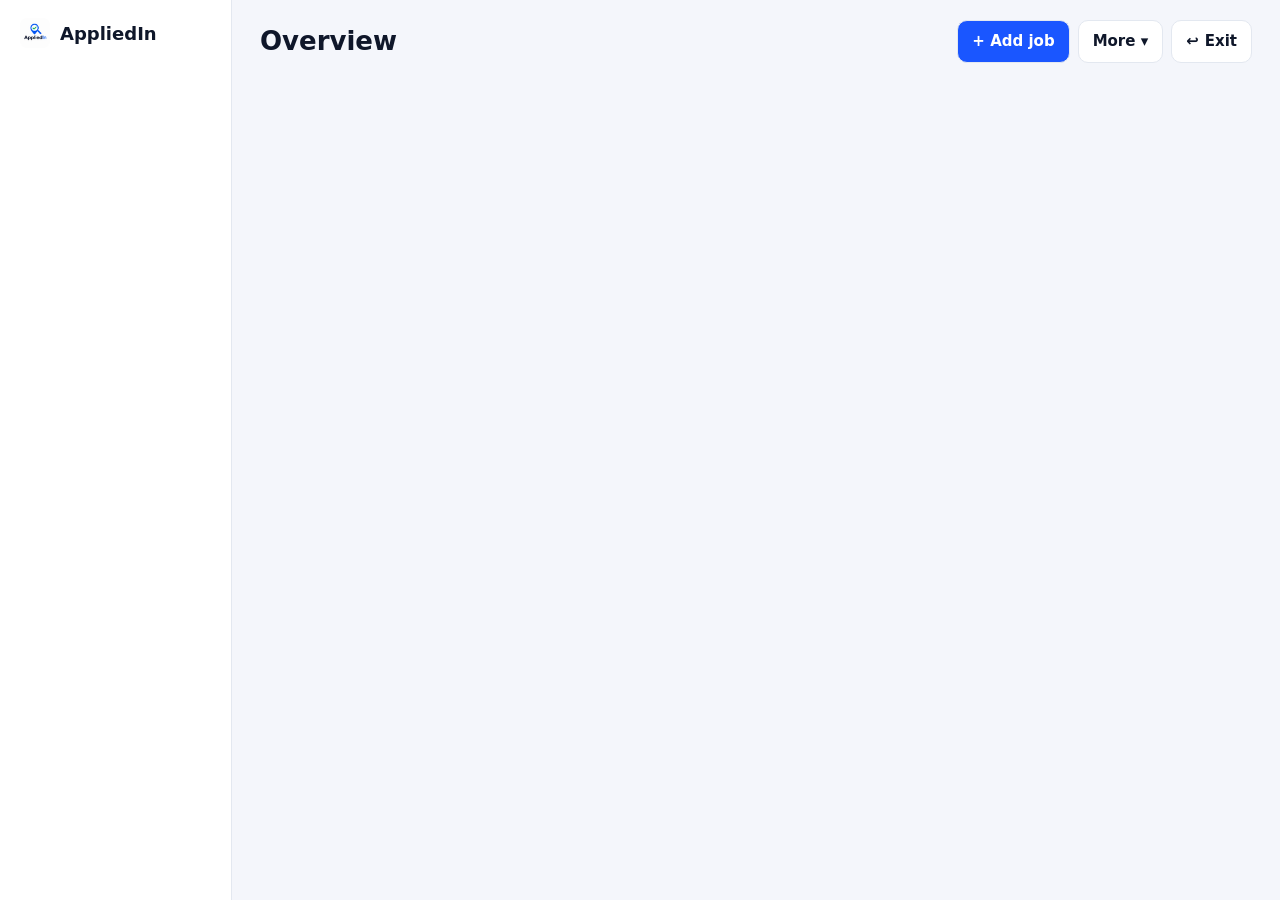
<file: extension/dashboard/dashboard.html>
<!DOCTYPE html>
<html lang="en">
<head>
  <meta charset="UTF-8" />
  <meta name="viewport" content="width=device-width, initial-scale=1.0" />
  <title>AppliedIn — Dashboard</title>
  <link rel="stylesheet" href="dashboard.css" />
</head>
<body>
  <a class="skip" href="#main">Skip to content</a>
  <div class="shell">
    <aside class="side">
      <div class="brand"><img src="../icons/icon48.png" alt="" width="30" height="30" /><span>AppliedIn</span></div>
      <nav id="nav" aria-label="Main"></nav>
    </aside>
    <div class="content">
      <header class="top">
        <h1 id="viewTitle">Overview</h1>
        <div class="top-actions">
          <button id="btnAdd" class="primary" type="button">+ Add job</button>
          <div class="menu-wrap">
            <button id="btnMore" type="button" aria-haspopup="menu" aria-expanded="false">More ▾</button>
            <div id="moreMenu" class="menu" role="menu" hidden>
              <button role="menuitem" data-act="export" type="button">Export to CSV / Excel…</button>
              <button role="menuitem" data-act="backup" type="button">Back up all data (JSON)</button>
              <button role="menuitem" data-act="restore" type="button">Restore from backup…</button>
              <button role="menuitem" data-act="cleanup" type="button">Clean up duplicates &amp; titles…</button>
            </div>
          </div>
          <button id="btnExit" class="exit" type="button" title="Close the dashboard and go back to the AppliedIn popup"><span aria-hidden="true">↩</span> Exit</button>
        </div>
      </header>
      <div id="banners"></div>
      <main id="main" tabindex="-1"></main>
    </div>
  </div>
  <div id="scrim" class="scrim" hidden></div>
  <aside id="drawer" class="drawer" hidden aria-label="Application details"></aside>
  <div id="snack" class="snack" role="status" aria-live="polite" hidden></div>
  <input type="file" id="file" accept="application/json,.json" hidden />
  <script src="../lib/shared.js"></script>
  <script src="../lib/store.js"></script>
  <script src="../lib/ui.js"></script>
  <script src="../lib/settingsui.js"></script>
  <script src="dashboard.js"></script>
</body>
</html>
</file>
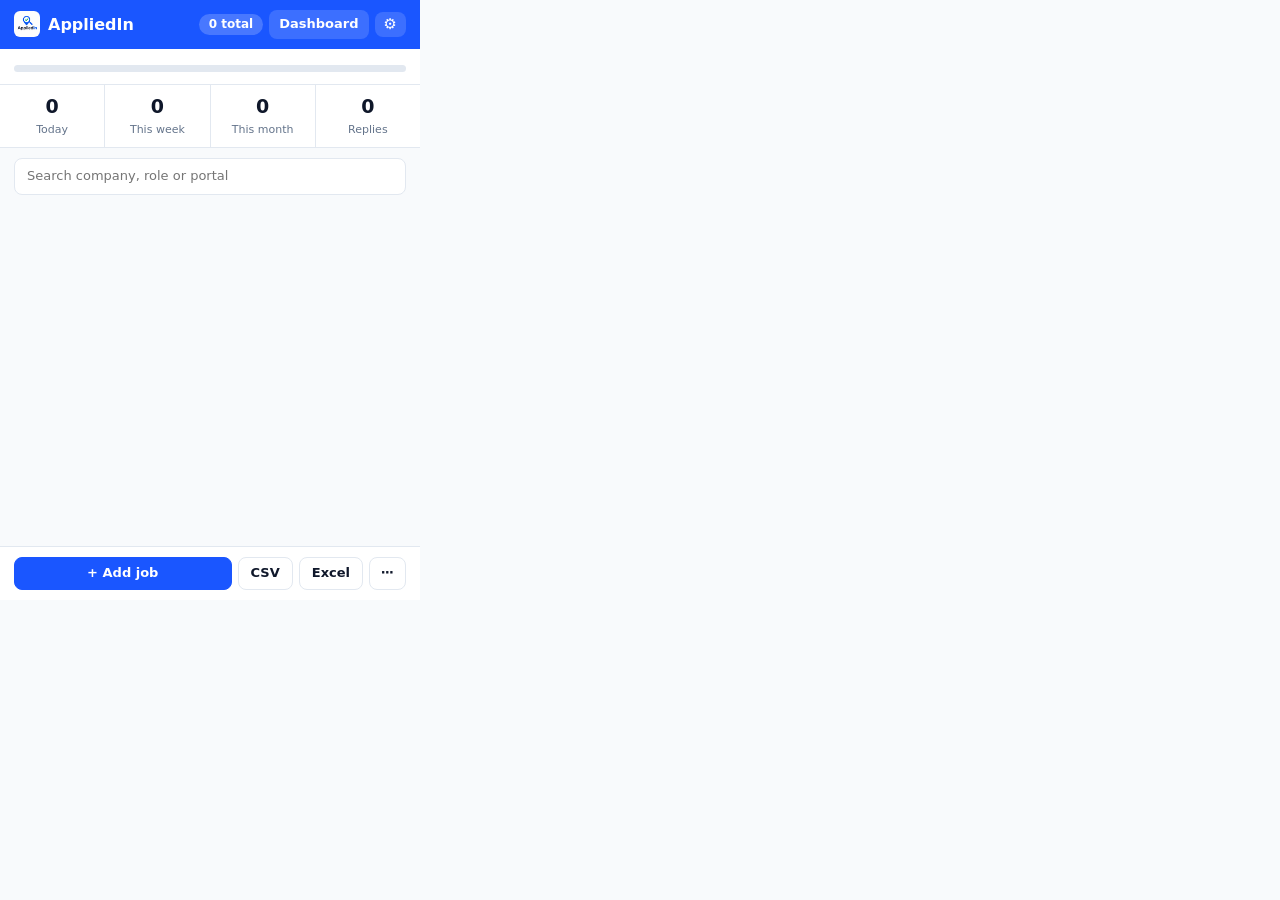
<file: extension/popup/popup.html>
<!DOCTYPE html>
<html lang="en">
<head>
  <meta charset="UTF-8" />
  <meta name="viewport" content="width=device-width, initial-scale=1.0" />
  <title>AppliedIn</title>
  <link rel="stylesheet" href="popup.css" />
</head>
<body>
  <header class="top">
    <div class="brand"><img src="../icons/icon48.png" alt="" width="26" height="26" /><span>AppliedIn</span></div>
    <div class="top-r">
      <span id="totalCount" class="pill">0 total</span>
      <button id="btnBoard" class="ghost" type="button" title="Open full dashboard with board and insights">Dashboard</button>
      <button id="btnSettings" class="icon" type="button" aria-label="Settings" title="Settings">⚙</button>
    </div>
  </header>

  <section class="goal" aria-label="Daily goal">
    <div class="goal-t"><span id="goalText"></span><span id="streakText"></span></div>
    <div class="meter"><i id="goalFill"></i></div>
  </section>

  <button id="attention" class="strip warn" type="button" hidden></button>
  <button id="pendingStrip" class="strip warn" type="button" hidden></button>
  <button id="backupWarn" class="strip" type="button" hidden></button>

  <section class="stats">
    <div class="stat"><b id="statToday">0</b><span>Today</span></div>
    <div class="stat"><b id="statWeek">0</b><span>This week</span></div>
    <div class="stat"><b id="statMonth">0</b><span>This month</span></div>
    <div class="stat" id="statReplyBox" title="Companies that replied (shortlisted, interview, offer, rejected). Updated by you, by portal pages, or by Gmail detection."><b id="statResp">0</b><span id="statRespLbl">Replies</span></div>
  </section>

  <div class="search"><input id="searchInput" type="search" placeholder="Search company, role or portal" autocomplete="off" /></div>
  <nav class="chips" id="chips" aria-label="Filter by status"></nav>

  <main id="list" class="list"></main>
  <div id="empty" class="empty" hidden>
    <div class="empty-t">Nothing here yet</div>
    <p id="emptyMsg">Apply on LinkedIn, Naukri or Internshala and your applications appear here automatically. You can also add one by hand.</p>
  </div>

  <footer class="bottom">
    <button id="btnAdd" class="primary" type="button">+ Add job</button>
    <button id="btnCsv" type="button">CSV</button>
    <button id="btnExcel" type="button">Excel</button>
    <button id="btnMore" class="icon" type="button" aria-haspopup="menu" aria-label="More options">⋯</button>
  </footer>

  <div id="menu" class="menu" role="menu" hidden>
    <button id="mBackup" role="menuitem" type="button">Back up all data (JSON)</button>
    <button id="mRestore" role="menuitem" type="button">Restore from backup</button>
    <button id="mBoard" role="menuitem" type="button">Open dashboard</button>
  </div>
  <input type="file" id="fileRestore" accept="application/json,.json" hidden />

  <!-- Add job -->
  <div class="overlay" id="addModal" hidden>
    <div class="modal" role="dialog" aria-modal="true" aria-labelledby="addTitle">
      <div class="modal-h"><h2 id="addTitle">Add a job</h2><button class="icon" id="addClose" type="button" aria-label="Close">✕</button></div>
      <div class="modal-b">
        <label for="addCompany">Company</label><input id="addCompany" maxlength="100" />
        <label for="addRole">Job role</label><input id="addRole" maxlength="140" />
        <div class="two">
          <div><label for="addLocation">Location</label><input id="addLocation" maxlength="100" /></div>
          <div><label for="addSalary">Salary or stipend</label><input id="addSalary" maxlength="80" /></div>
        </div>
        <label for="addResume">Resume used</label><input id="addResume" list="resumeList" maxlength="80" placeholder="e.g. Resume v2 – Data Analyst" />
        <datalist id="resumeList"></datalist>
        <label for="addUrl">Job link</label>
        <div class="inline"><input id="addUrl" type="url" maxlength="500" /><button id="useTab" type="button" class="small">Use this tab</button></div>
        <div class="two">
          <div><label for="addPlatform">Portal</label>
            <select id="addPlatform"><option>LinkedIn</option><option>Naukri</option><option>Internshala</option><option>Indeed</option><option>Glassdoor</option><option>Unstop</option><option>Company Website</option><option selected>Other</option></select></div>
          <div><label for="addStatus">Status</label>
            <select id="addStatus"><option>Applied</option><option>Saved</option><option>In Review</option><option>Shortlisted</option><option>Interview</option><option>Offer</option><option>Rejected</option></select></div>
        </div>
        <p id="addErr" class="err" hidden></p>
      </div>
      <div class="modal-f"><button id="addCancel" type="button">Cancel</button><button id="addForce" type="button" hidden>Add anyway</button><button id="addSave" class="primary" type="button">Save job</button></div>
    </div>
  </div>

  <!-- Export -->
  <div class="overlay" id="exportModal" hidden>
    <div class="modal" role="dialog" aria-modal="true" aria-labelledby="exportTitle">
      <div class="modal-h"><h2 id="exportTitle">Export</h2><button class="icon" id="exportClose" type="button" aria-label="Close">✕</button></div>
      <div class="modal-b">
        <div class="periods" id="periods"></div>
        <p class="muted" id="periodCount"></p>
      </div>
      <div class="modal-f"><button id="exportCancel" type="button">Cancel</button><button id="exportGo" class="primary" type="button">Download</button></div>
    </div>
  </div>

  <!-- Settings -->
  <div class="overlay" id="setModal" hidden>
    <div class="modal" role="dialog" aria-modal="true" aria-labelledby="setTitle">
      <div class="modal-h"><h2 id="setTitle">Settings</h2><button class="icon" id="setClose" type="button" aria-label="Close">✕</button></div>
      <div class="modal-b settings" id="settingsBox"></div>
      <div class="modal-f"><button id="setDone" class="primary" type="button">Done</button></div>
    </div>
  </div>

  <div id="snack" class="snack" role="status" hidden></div>

  <script src="../lib/shared.js"></script>
  <script src="../lib/store.js"></script>
  <script src="../lib/ui.js"></script>
  <script src="../lib/settingsui.js"></script>
  <script src="popup.js"></script>
</body>
</html>
</file>
<file: extension/dashboard/dashboard.css>
:root{--brand:#1a56ff;--brand-d:#1445d6;--bg:#f4f6fb;--panel:#fff;--ink:#0f172a;--muted:#5b6678;--line:#e3e8f0;--soft:#eef3ff;--ok:#15803d;--warn:#b45309;--bad:#b91c1c;--r:14px;--sh:0 1px 3px rgba(15,23,42,.08)}
@media (prefers-color-scheme:dark){:root{--bg:#0b1220;--panel:#111a2e;--ink:#e6ebf5;--muted:#9aa7bd;--line:#223049;--soft:#15213d;--sh:none;--brand:#5b8aff;--brand-d:#7aa0ff}}
*{box-sizing:border-box}html{-webkit-text-size-adjust:100%}
body{margin:0;background:var(--bg);color:var(--ink);font:15px/1.5 system-ui,-apple-system,"Segoe UI",Roboto,sans-serif}
button,input,select,textarea{font:inherit;color:inherit}button{cursor:pointer}
:focus-visible{outline:3px solid color-mix(in srgb,var(--brand) 55%,transparent);outline-offset:2px}
.skip{position:absolute;left:-999px;top:8px;background:var(--brand);color:#fff;padding:8px 14px;border-radius:8px;z-index:100}.skip:focus{left:8px}
[hidden]{display:none!important}
/* layout */
.shell{display:grid;grid-template-columns:232px minmax(0,1fr);min-height:100vh}
.side{position:sticky;top:0;height:100vh;display:flex;flex-direction:column;gap:6px;padding:18px 12px;background:var(--panel);border-right:1px solid var(--line)}
.brand{display:flex;align-items:center;gap:10px;font-weight:800;font-size:18px;padding:0 8px 14px}.brand img{border-radius:8px}
#nav{display:flex;flex-direction:column;gap:2px}
#nav a{display:flex;align-items:center;gap:12px;padding:10px 12px;border-radius:10px;color:var(--muted);text-decoration:none;font-weight:600;min-height:42px}
#nav a:hover{background:var(--soft);color:var(--ink)}#nav a[aria-current="page"]{background:var(--soft);color:var(--brand)}
#nav .ic{width:20px;text-align:center;font-size:17px}#nav .badge{margin-left:auto;width:9px;height:9px;background:#d97706;border-radius:50%}
.side-foot{margin-top:auto;display:grid;gap:6px}
.ghost{background:none;border:1px solid var(--line);border-radius:10px;padding:9px 12px;font-weight:600;color:var(--muted)}.ghost:hover{background:var(--soft);color:var(--ink)}
.content{min-width:0;padding:0 28px 60px}
.top{display:flex;align-items:center;justify-content:space-between;gap:12px;padding:20px 0 14px;flex-wrap:wrap}
.top h1{margin:0;font-size:26px;line-height:1.2}.top-actions{display:flex;gap:8px;align-items:center}
button.primary,.primary{background:var(--brand);color:#fff;border:1px solid var(--brand);border-radius:10px;padding:9px 16px;font-weight:700}.primary:hover{background:var(--brand-d)}
.top-actions>button,.menu-wrap>button,.btn{background:var(--panel);border:1px solid var(--line);border-radius:10px;padding:9px 14px;font-weight:600}
.top-actions>button.primary{background:var(--brand)}
.menu-wrap{position:relative}.menu{position:absolute;right:0;top:calc(100% + 6px);min-width:250px;background:var(--panel);border:1px solid var(--line);border-radius:12px;box-shadow:0 14px 40px rgba(15,23,42,.2);padding:6px;z-index:30}
.menu button{display:block;width:100%;text-align:left;background:none;border:0;border-radius:8px;padding:10px 12px;min-height:40px}.menu button:hover{background:var(--soft)}.menu hr{border:0;border-top:1px solid var(--line);margin:6px 0}
#main{outline:none}
.banner{display:flex;gap:12px;align-items:center;justify-content:space-between;flex-wrap:wrap;background:#fef3c7;color:#78350f;border-radius:12px;padding:10px 14px;margin-bottom:14px;font-weight:600}
.banner button{background:#78350f;color:#fff;border:0;border-radius:8px;padding:6px 12px;font-weight:700}
/* cards & grids */
.panel{background:var(--panel);border:1px solid var(--line);border-radius:var(--r);padding:18px 20px;box-shadow:var(--sh);min-width:0}
.panel h2{margin:0 0 4px;font-size:16px}.panel .sub{margin:0 0 12px;color:var(--muted);font-size:13px}
.kpis{display:grid;grid-template-columns:repeat(auto-fit,minmax(190px,1fr));gap:14px;margin-bottom:16px}
.kpi{display:block;text-align:left;background:var(--panel);border:1px solid var(--line);border-radius:var(--r);padding:16px 18px;box-shadow:var(--sh);text-decoration:none;color:inherit}
a.kpi:hover,button.kpi:hover{border-color:var(--brand)}.kpi b{display:block;font-size:30px;line-height:1.15;font-variant-numeric:tabular-nums}.kpi span{color:var(--muted);font-size:13px}
.kpi.warn b{color:var(--warn)}.kpi small{display:block;color:var(--muted);font-size:12px;margin-top:2px}
.meter{height:8px;background:var(--line);border-radius:99px;overflow:hidden;margin-top:8px}.meter i{display:block;height:100%;background:var(--brand);border-radius:99px}.meter.done i{background:var(--ok)}
.grid2{display:grid;grid-template-columns:repeat(2,minmax(0,1fr));gap:16px;margin-bottom:16px}
.stack{display:grid;gap:16px}
.muted{color:var(--muted)}.empty{padding:26px 10px;text-align:center;color:var(--muted)}.empty b{display:block;color:var(--ink);margin-bottom:4px}
.link{background:none;border:0;color:var(--brand);font-weight:700;padding:0;text-decoration:underline}
/* charts */
.bars{display:flex;align-items:flex-end;gap:3px;height:150px;padding-top:18px}
.bar{flex:1;min-width:0;height:100%;display:flex;flex-direction:column;justify-content:flex-end;align-items:center;gap:3px;background:none;border:0;padding:0;font-size:11px;color:var(--muted);cursor:default}
button.bar{cursor:pointer}.bar i{display:block;width:100%;background:var(--brand);border-radius:4px 4px 0 0;min-height:2px;opacity:.85}button.bar:hover i{opacity:1}.bar.today i{background:#16a34a}
.bar .v{font-size:11px;min-height:14px}.bar .l{font-size:10px;min-height:13px;white-space:nowrap}
.funnel{display:grid;gap:10px}.frow{display:grid;grid-template-columns:110px minmax(0,1fr) 120px;gap:10px;align-items:center}
.frow .t{height:14px;background:var(--line);border-radius:99px;overflow:hidden}.frow .t i{display:block;height:100%;background:var(--brand);border-radius:99px;min-width:2px}.frow small{color:var(--muted);text-align:right}
.seg{display:inline-flex;background:var(--bg);border:1px solid var(--line);border-radius:10px;padding:3px;gap:2px}.seg button{border:0;background:none;padding:6px 12px;border-radius:7px;font-weight:600;color:var(--muted)}.seg button[aria-pressed="true"]{background:var(--panel);color:var(--brand);box-shadow:var(--sh)}
table.t{width:100%;border-collapse:collapse;font-size:14px}.t th,.t td{padding:9px 8px;border-bottom:1px solid var(--line);text-align:left}.t th{color:var(--muted);font-weight:600;font-size:12px}.t td.n,.t th.n{text-align:right;font-variant-numeric:tabular-nums}
/* status colours */
.s-saved,.s-no-response{--c:#475569;--b:#eef1f6}.s-applied{--c:#1d4ed8;--b:#e8efff}.s-in-review{--c:#92400e;--b:#fef3c7}.s-shortlisted{--c:#0f766e;--b:#d5f7ef}
.s-interview{--c:#6d28d9;--b:#ede9fe}.s-offer{--c:#166534;--b:#dcfce7}.s-rejected{--c:#b91c1c;--b:#fee2e2}
@media (prefers-color-scheme:dark){.s-saved,.s-no-response{--c:#b7c2d6;--b:#1d2940}.s-applied{--c:#9db9ff;--b:#1b2a55}.s-in-review{--c:#fcd34d;--b:#3a2f12}.s-shortlisted{--c:#5eead4;--b:#10342f}.s-interview{--c:#c4b5fd;--b:#2a2150}.s-offer{--c:#86efac;--b:#12331f}.s-rejected{--c:#fca5a5;--b:#3b1818}}
select.st,.pill{color:var(--c);background:var(--b);border:0;border-radius:99px;padding:5px 10px;font-weight:700;font-size:13px;max-width:100%}
select.st{padding-right:4px}.pill{display:inline-block}
/* toolbar + list */
.toolbar{display:flex;gap:10px;flex-wrap:wrap;align-items:center;margin-bottom:12px}
.toolbar input[type=search],.toolbar select,.fld input,.fld select,.fld textarea{background:var(--panel);border:1.5px solid var(--line);border-radius:10px;padding:9px 12px;min-height:40px}
.toolbar input[type=search]{flex:1 1 220px;min-width:0}
.chips{display:flex;gap:6px;flex-wrap:wrap;margin-bottom:12px}
.chip{border:1.5px solid var(--line);background:var(--panel);color:var(--muted);padding:5px 12px;border-radius:99px;font-weight:600;font-size:13px;min-height:34px}.chip[aria-pressed="true"]{background:var(--brand);border-color:var(--brand);color:#fff}
.chip.day{background:var(--soft);color:var(--brand);border-color:var(--brand)}
.rows{list-style:none;margin:0;padding:0;background:var(--panel);border:1px solid var(--line);border-radius:var(--r);overflow:hidden}
.row,.rhead{display:grid;grid-template-columns:36px minmax(0,3fr) 120px 118px 72px 156px 118px;gap:10px;align-items:center;padding:10px 14px;border-bottom:1px solid var(--line)}
.rhead{background:var(--bg);color:var(--muted);font-size:12px;font-weight:700}.rhead button{background:none;border:0;padding:0;font-weight:700;color:inherit;text-align:left}
.row:last-child{border-bottom:0}.row:hover{background:color-mix(in srgb,var(--soft) 55%,transparent)}.row.sel{background:var(--soft)}
.row .main{min-width:0}.row .co{font-weight:700;overflow:hidden;text-overflow:ellipsis;white-space:nowrap}.row .ro{color:var(--muted);overflow:hidden;text-overflow:ellipsis;white-space:nowrap;font-size:14px}
.row .main button{all:unset;cursor:pointer;display:block;width:100%}.row .main button:focus-visible{outline:3px solid var(--brand);border-radius:6px}
.row .meta{display:none;color:var(--muted);font-size:12px}.row .due{color:var(--warn);font-weight:700}
.row input[type=checkbox],.rhead input[type=checkbox]{width:18px;height:18px}
.iconbtn{background:none;border:1px solid var(--line);border-radius:8px;width:34px;height:34px}.iconbtn:hover{background:var(--soft)}
.pager{display:flex;justify-content:space-between;align-items:center;gap:10px;flex-wrap:wrap;margin-top:12px;color:var(--muted);font-size:14px}
.bulk{position:sticky;bottom:12px;display:flex;gap:10px;align-items:center;flex-wrap:wrap;background:var(--ink);color:var(--bg);border-radius:14px;padding:10px 14px;margin-top:12px;box-shadow:0 10px 30px rgba(0,0,0,.3)}
.bulk select,.bulk button{border-radius:8px;border:0;padding:7px 12px;font-weight:600;min-height:36px;color:#0f172a;background:#fff}.bulk .x{background:none;color:inherit;text-decoration:underline}
/* queue rows */
.q{display:grid;grid-template-columns:30px minmax(0,1fr) auto;gap:10px;align-items:center;padding:12px 0;border-bottom:1px solid var(--line)}.q:last-child{border:0}
.q .acts{display:flex;gap:6px;flex-wrap:wrap;justify-content:flex-end}.q .acts button,.q .acts select{border:1px solid var(--line);background:var(--panel);border-radius:8px;padding:6px 10px;font-weight:600;font-size:13px;min-height:34px}
.q .co{font-weight:700}.q .ro{color:var(--muted);font-size:14px}
.act-row{display:flex;gap:10px;align-items:flex-start;padding:9px 0;border-bottom:1px solid var(--line)}.act-row:last-child{border:0}.act-row .grow{flex:1;min-width:0}.act-row small{color:var(--muted);display:block}
.check{display:flex;gap:10px;align-items:center;padding:8px 0}.check .dot{width:22px;height:22px;border-radius:50%;border:2px solid var(--line);display:grid;place-items:center;font-size:13px;flex:none}.check.done .dot{background:var(--ok);border-color:var(--ok);color:#fff}
/* board */
.board{display:grid;grid-template-columns:repeat(auto-fit,minmax(250px,1fr));gap:14px;align-items:start}
.col{background:color-mix(in srgb,var(--line) 55%,var(--bg));border-radius:var(--r);padding:10px;min-width:0}.col.over{outline:2px dashed var(--brand);background:var(--soft)}
.col h2{margin:2px 6px 10px;font-size:14px;display:flex;justify-content:space-between;align-items:center}.col h2 span{color:var(--muted);font-weight:700}
.col-body{display:grid;gap:8px;max-height:min(62vh,560px);overflow:auto;padding:2px}.col.empty-col .col-body{min-height:64px}
.card{background:var(--panel);border:1px solid var(--line);border-radius:10px;padding:10px 12px;cursor:grab;min-width:0}.card.drag{opacity:.4}
.card .co{font-weight:700;overflow:hidden;text-overflow:ellipsis;white-space:nowrap}.card .ro{color:var(--muted);font-size:13px;overflow:hidden;text-overflow:ellipsis;white-space:nowrap}
.card .m{display:flex;justify-content:space-between;gap:6px;color:var(--muted);font-size:12px;margin-top:6px;align-items:center}.card button.o{all:unset;cursor:pointer;display:block;width:100%}
.card select{border:1px solid var(--line);background:var(--panel);border-radius:6px;font-size:12px;padding:2px;max-width:112px}
.more{width:100%;background:none;border:1px dashed var(--line);border-radius:8px;padding:7px;color:var(--brand);font-weight:700}
/* drawer & dialogs */
.scrim{position:fixed;inset:0;background:rgba(15,23,42,.45);z-index:40}
.drawer{position:fixed;top:0;right:0;bottom:0;width:min(460px,100vw);background:var(--panel);z-index:41;box-shadow:-12px 0 40px rgba(15,23,42,.25);display:flex;flex-direction:column}
.drawer header{display:flex;justify-content:space-between;align-items:flex-start;gap:10px;padding:16px 20px;border-bottom:1px solid var(--line)}.drawer header h2{margin:0;font-size:18px}.drawer header p{margin:0;color:var(--muted);font-size:14px}
.drawer .body{padding:14px 20px;overflow:auto;flex:1}.drawer footer{display:flex;gap:8px;flex-wrap:wrap;padding:12px 20px;border-top:1px solid var(--line)}
.fld{display:block;margin:0 0 10px}.fld>span{display:block;font-size:12px;font-weight:700;color:var(--muted);margin-bottom:3px}.fld input,.fld select,.fld textarea{width:100%}.fld textarea{min-height:76px;resize:vertical}
.two{display:grid;grid-template-columns:1fr 1fr;gap:10px}
.tl{list-style:none;margin:6px 0 0;padding:0 0 0 14px;border-left:2px solid var(--line)}.tl li{margin:0 0 8px;font-size:13px;color:var(--muted)}.tl b{color:var(--ink)}
details.jd summary{cursor:pointer;color:var(--brand);font-weight:700}details.jd pre{white-space:pre-wrap;font:13px/1.5 inherit;max-height:200px;overflow:auto;background:var(--bg);padding:10px;border-radius:8px}
dialog{border:0;border-radius:16px;padding:0;width:min(580px,94vw);max-height:90vh;background:var(--panel);color:var(--ink);box-shadow:0 30px 80px rgba(0,0,0,.4)}dialog::backdrop{background:rgba(15,23,42,.55)}
dialog form,dialog .dlg{display:flex;flex-direction:column;max-height:90vh}.dlg header{padding:16px 20px;border-bottom:1px solid var(--line);font-size:17px;font-weight:800}.dlg .body{padding:14px 20px;overflow:auto}.dlg footer{display:flex;justify-content:flex-end;gap:8px;padding:12px 20px;border-top:1px solid var(--line)}
.err{color:var(--bad);font-weight:600}
.grp{border:1px solid var(--line);border-radius:10px;padding:10px 12px;margin-bottom:10px}.grp .r{font-size:14px;display:flex;justify-content:space-between;gap:8px}
.snack{position:fixed;left:50%;bottom:22px;transform:translateX(-50%);background:var(--ink);color:var(--bg);border-radius:12px;padding:11px 16px;display:flex;gap:16px;align-items:center;z-index:60;max-width:min(560px,94vw);box-shadow:0 10px 30px rgba(0,0,0,.35)}
.snack button{background:none;border:0;color:#93c5fd;font-weight:800}
.sw{display:flex;gap:10px;align-items:flex-start;margin:10px 0}.sw input{margin-top:4px;width:18px;height:18px}.sw small{display:block;color:var(--muted);font-size:12px;font-weight:400}
.set-h{margin:18px 0 4px;font-size:13px;color:var(--muted)}.set-h:first-child{margin-top:0}.row2{display:grid;grid-template-columns:1fr 1fr;gap:12px}.num label{display:block;font-size:13px;font-weight:600;margin:8px 0 3px}.num input{width:100%;background:var(--panel);border:1.5px solid var(--line);border-radius:10px;padding:9px 12px}
.linkbtn{background:none;border:0;color:var(--brand);font-weight:700;padding:8px 0;text-decoration:underline}
/* responsive */
@media (max-width:1100px){.shell{grid-template-columns:72px minmax(0,1fr)}.brand span,#nav .tx,.side-foot{display:none}.brand{justify-content:center;padding:0 0 12px}#nav a{justify-content:center;padding:10px}#nav .badge{position:absolute;margin:-22px 0 0 16px}#nav a{position:relative}.grid2{grid-template-columns:1fr}.content{padding:0 20px 50px}}
@media (max-width:860px){.row,.rhead{grid-template-columns:30px minmax(0,1fr) auto}.rhead .hide-m,.row .portal,.row .when,.row .wait,.row .ract{display:none}.row .meta{display:block}.rhead{grid-template-columns:30px minmax(0,1fr) auto}.frow{grid-template-columns:90px minmax(0,1fr) 96px}}
@media (max-width:720px){
 .shell{display:block}.side{position:fixed;top:auto;bottom:0;left:0;right:0;height:auto;flex-direction:row;padding:4px 6px calc(4px + env(safe-area-inset-bottom));border-right:0;border-top:1px solid var(--line);z-index:35;gap:0}
 .brand{display:none}#nav{flex-direction:row;flex:1;gap:0}#nav a{flex:1;flex-direction:column;gap:0;padding:6px 2px;min-height:52px;font-size:11px;border-radius:10px}#nav .tx{display:block;font-size:11px}#nav .ic{font-size:18px}#nav .badge{position:absolute;margin:-26px 0 0 14px}
 .content{padding:0 14px 90px}.top h1{font-size:22px}.top{padding:14px 0 10px}.kpis{grid-template-columns:1fr 1fr}.kpi b{font-size:24px}.two,.row2{grid-template-columns:1fr}
 .q{grid-template-columns:28px minmax(0,1fr)}.q .acts{grid-column:1/-1;justify-content:flex-start}.toolbar select{flex:1 1 140px}.board{grid-template-columns:1fr}.col-body{max-height:50vh}
 .snack{bottom:76px}.bulk{bottom:70px}.menu{right:0}.t th:nth-child(n+4),.t td:nth-child(n+4){display:none}}
@media (prefers-reduced-motion:reduce){*{scroll-behavior:auto!important;transition:none!important}}

.ract{display:flex;gap:6px;justify-content:flex-end}.iconbtn.del:hover{background:#fee2e2;border-color:#fca5a5}

.exit{display:inline-flex;align-items:center;gap:6px;background:var(--panel);border:1.5px solid var(--line);border-radius:10px;padding:9px 14px;font-weight:700;color:var(--ink)}
.exit:hover{background:var(--soft);border-color:var(--brand);color:var(--brand)}

/* ───── Board v2: pipeline strip + focused stage ───── */
.btn.tgl[aria-pressed="true"]{background:var(--soft);border-color:var(--brand);color:var(--brand)}
.pipe{display:grid;grid-template-columns:minmax(0,3fr) minmax(0,1fr);gap:14px;margin-bottom:16px}
.pgroup{background:var(--panel);border:1px solid var(--line);border-radius:var(--r);padding:10px 12px 12px;box-shadow:var(--sh);min-width:0}
.pg-l{font-size:12px;font-weight:700;color:var(--muted);margin:0 2px 8px}
.pg-t{display:grid;gap:8px}.p6{grid-template-columns:repeat(6,minmax(0,1fr))}.p2{grid-template-columns:repeat(2,minmax(0,1fr))}
.tile{all:unset;box-sizing:border-box;font:inherit;cursor:pointer;display:grid;gap:4px;padding:10px 12px;border-radius:12px;background:var(--b);color:var(--c);border:2px solid transparent;min-width:0;transition:transform .12s,box-shadow .12s}
.tile:hover{filter:brightness(.97)}.tile.on{border-color:var(--c);box-shadow:0 0 0 3px color-mix(in srgb,var(--c) 18%,transparent)}
.tile:focus-visible{outline:3px solid var(--brand);outline-offset:2px}.tile.over{outline:2px dashed var(--c);transform:scale(1.03)}
body.dragging .tile{outline:1.5px dashed color-mix(in srgb,var(--c) 55%,transparent)}
.tl{display:flex;align-items:center;gap:6px;font-size:12px;font-weight:700;white-space:nowrap;overflow:hidden;text-overflow:ellipsis}
.dot{width:8px;height:8px;border-radius:50%;background:var(--c);flex:none;display:inline-block}
.tile b{font-size:26px;line-height:1.1;font-variant-numeric:tabular-nums}
.share{height:4px;border-radius:99px;background:color-mix(in srgb,var(--c) 18%,transparent);overflow:hidden}.share i{display:block;height:100%;background:var(--c);border-radius:99px}
.sp{background:var(--panel);border:1px solid var(--line);border-radius:var(--r);padding:18px 20px 20px;box-shadow:var(--sh)}
.sp-h h2{margin:0;font-size:17px;display:flex;align-items:center;gap:10px;flex-wrap:wrap}.sp-h .sub{margin:6px 0 0;color:var(--muted);font-size:14px}
.pill{color:var(--c);background:var(--b)}
.grp-h{display:flex;align-items:baseline;gap:10px;flex-wrap:wrap;margin:20px 0 10px;font-weight:700}.grp-h span{color:var(--muted);font-weight:500;font-size:13px}
.bgrid{display:grid;grid-template-columns:repeat(auto-fill,minmax(270px,1fr));gap:12px}
.bc{background:var(--panel);border:1px solid var(--line);border-radius:14px;padding:12px 14px;display:grid;gap:10px;cursor:pointer;min-width:0;align-content:start;transition:box-shadow .15s,border-color .15s}
.bc:hover{border-color:var(--brand);box-shadow:0 6px 18px rgba(15,23,42,.1)}.bc:focus-visible{outline:3px solid var(--brand);outline-offset:2px}.bc.sel{outline:2px solid var(--brand)}.bc.drag{opacity:.35}
.bc-top{display:flex;gap:10px;align-items:flex-start;min-width:0}.bc-t{min-width:0;flex:1}.bc-cb{width:18px;height:18px;margin-top:10px;flex:none}
.bc-co{font-weight:700;overflow:hidden;text-overflow:ellipsis;white-space:nowrap}
.bc-ro{color:var(--muted);font-size:14px;display:-webkit-box;-webkit-line-clamp:2;-webkit-box-orient:vertical;overflow:hidden}
.av{flex:none;width:38px;height:38px;border-radius:11px;display:grid;place-items:center;font-weight:800;background:hsl(var(--h) 75% 91%);color:hsl(var(--h) 60% 26%)}
@media (prefers-color-scheme:dark){.av{background:hsl(var(--h) 35% 22%);color:hsl(var(--h) 85% 82%)}}
.bc-chips{display:flex;gap:6px;flex-wrap:wrap}.chip-s{background:var(--bg);color:var(--muted);border-radius:6px;padding:1px 8px;font-size:12px;max-width:100%;overflow:hidden;text-overflow:ellipsis;white-space:nowrap}
.bc-foot{display:flex;justify-content:space-between;align-items:center;gap:8px}
.age{display:inline-flex;align-items:center;gap:6px;font-size:12px;color:var(--muted);font-weight:600;min-width:0}.age .pulse{width:8px;height:8px;border-radius:50%;background:#16a34a;flex:none}.age.warn{color:var(--warn)}.age.warn .pulse{background:#d97706}
.bc-acts{display:flex;gap:4px;flex:none}.bc-acts .iconbtn{display:inline-grid;place-items:center;text-decoration:none;color:inherit;width:32px;height:32px;font-size:14px}
.mv{position:relative}.mv-menu{position:absolute;right:0;bottom:calc(100% + 6px);min-width:176px;background:var(--panel);border:1px solid var(--line);border-radius:12px;box-shadow:0 14px 40px rgba(15,23,42,.28);padding:6px;z-index:25}
.mv-menu .mi{display:flex;align-items:center;gap:8px;width:100%;text-align:left;background:none;border:0;border-radius:8px;padding:8px 10px;min-height:38px;color:var(--ink)}
.mv-menu .mi:hover:not(:disabled){background:var(--soft)}.mv-menu .mi:disabled{opacity:.5;cursor:default}
@media (max-width:1000px){.pipe{grid-template-columns:1fr}}
@media (max-width:720px){.p6{grid-template-columns:repeat(3,minmax(0,1fr))}.tile b{font-size:22px}.bgrid{grid-template-columns:1fr}.sp{padding:14px}}
@media (prefers-reduced-motion:reduce){.tile,.bc{transition:none}}

.pend-panel{border:2px solid var(--brand)}.pend{padding:12px 0;border-top:1px solid var(--line)}.pend:first-of-type{border-top:0}
.pend-t{display:flex;gap:8px 12px;flex-wrap:wrap;align-items:center;margin-bottom:8px}.pend-t .muted{flex-basis:100%}
.pend-a{display:flex;gap:8px;flex-wrap:wrap;align-items:center}.pend-a .btn{padding:7px 12px;font-size:14px}

.iconbtn.star{color:var(--muted)}.iconbtn.star.on,.btn.star.on{color:#d97706;background:#fffbeb;border-color:#fcd34d}.iconbtn.star:hover{color:#d97706}
@media (prefers-color-scheme:dark){.iconbtn.star.on{background:#3a2f12;border-color:#92400e}}
.q .acts .iconbtn.star{width:34px;padding:0}
.wk-grid{display:grid;grid-template-columns:repeat(auto-fit,minmax(150px,1fr));gap:12px}
.wk{background:var(--bg);border-radius:12px;padding:12px 14px}.wk b{display:block;font-size:26px;line-height:1.15;font-variant-numeric:tabular-nums}.wk span{color:var(--muted);font-size:13px}.wk small{display:block;font-size:12px;margin-top:2px;color:var(--muted);font-weight:600}.wk small.up{color:var(--ok)}.wk small.down{color:var(--bad)}
</file>
<file: extension/popup/popup.css>
:root{--brand:#1a56ff;--brand-d:#1445d6;--ink:#0f172a;--muted:#64748b;--line:#e2e8f0;--bg:#f8fafc;--card:#fff;--ok:#16a34a;--bad:#dc2626}
*{box-sizing:border-box}
body{margin:0;width:420px;height:600px;display:flex;flex-direction:column;background:var(--bg);color:var(--ink);font:13px/1.45 system-ui,-apple-system,"Segoe UI",Roboto,sans-serif;position:relative;overflow:hidden}
button{font:inherit;cursor:pointer}button:focus-visible,input:focus-visible,select:focus-visible,textarea:focus-visible,summary:focus-visible{outline:3px solid rgba(26,86,255,.35);outline-offset:1px}
.top{display:flex;align-items:center;justify-content:space-between;padding:10px 14px;background:var(--brand);color:#fff}
.brand{display:flex;align-items:center;gap:8px;font-size:16px;font-weight:700}
.brand img{border-radius:6px;background:#fff}
.top-r{display:flex;align-items:center;gap:6px}
.pill{background:rgba(255,255,255,.2);padding:2px 10px;border-radius:99px;font-size:12px;font-weight:600}
.top .ghost,.top .icon{background:rgba(255,255,255,.15);color:#fff;border:0;border-radius:8px;padding:5px 10px;font-weight:600}
.top .icon{padding:5px 9px;font-size:15px;line-height:1}.top .ghost:hover,.top .icon:hover{background:rgba(255,255,255,.28)}
.goal{padding:10px 14px 4px;background:#fff;border-bottom:1px solid var(--line)}
.goal-t{display:flex;justify-content:space-between;font-weight:600;margin-bottom:6px}
#streakText{color:#b45309}
.meter{height:7px;background:var(--line);border-radius:99px;overflow:hidden;margin-bottom:8px}
.meter i{display:block;height:100%;width:0;background:var(--brand);border-radius:99px;transition:width .3s}
.meter.done i{background:var(--ok)}
.stats{display:grid;grid-template-columns:repeat(4,1fr);gap:1px;background:var(--line);border-bottom:1px solid var(--line)}
.stat{background:#fff;text-align:center;padding:8px 2px}.stat b{display:block;font-size:19px;font-variant-numeric:tabular-nums}.stat span{font-size:11px;color:var(--muted)}
.search{padding:10px 14px 6px}
.search input{width:100%;padding:8px 12px;border:1.5px solid var(--line);border-radius:8px;font:inherit;background:#fff}
.search input:focus{border-color:var(--brand)}
.chips{display:flex;gap:6px;padding:4px 14px 8px;overflow-x:auto;scrollbar-width:none}
.chip{flex:none;border:1.5px solid var(--line);background:#fff;color:var(--muted);padding:3px 10px;border-radius:99px;font-weight:600;font-size:12px}
.chip[aria-pressed="true"]{background:var(--brand);border-color:var(--brand);color:#fff}
.list{flex:1;overflow-y:auto;padding:0 14px 10px}
.empty{padding:36px 28px;text-align:center;color:var(--muted)}.empty-t{font-size:15px;font-weight:700;color:var(--ink);margin-bottom:4px}
.app{background:var(--card);border:1px solid var(--line);border-radius:10px;margin-bottom:8px;overflow:hidden}
.app.open{border-color:var(--brand)}
.app-h{display:flex;gap:10px;padding:10px 12px;align-items:flex-start;width:100%;text-align:left;background:none;border:0;color:inherit}
.app-h:hover{background:#f8fafc}
.app-m{flex:1;min-width:0}
.co{font-weight:700;font-size:14px;overflow:hidden;text-overflow:ellipsis;white-space:nowrap}
.ro{color:#334155;overflow:hidden;text-overflow:ellipsis;white-space:nowrap}
.meta{color:var(--muted);font-size:12px;margin-top:2px}
.tag{display:inline-block;background:#f1f5f9;color:#475569;border-radius:5px;padding:0 6px;font-size:11px;margin-right:4px}
.flag{color:#b45309;font-weight:600}
.st{flex:none;border:0;border-radius:99px;padding:3px 8px;font-size:12px;font-weight:700;max-width:112px}
.s-saved,.s-no-response{background:#f1f5f9;color:#475569}.s-applied{background:#eff6ff;color:#1d4ed8}.s-in-review{background:#fef3c7;color:#92400e}
.s-shortlisted{background:#ccfbf1;color:#0f766e}.s-interview{background:#ede9fe;color:#6d28d9}.s-offer{background:#dcfce7;color:#166534}.s-rejected{background:#fee2e2;color:#b91c1c}
.detail{border-top:1px solid var(--line);padding:10px 12px;background:#fcfdff}
.detail label{display:block;font-size:11px;font-weight:600;color:var(--muted);margin:6px 0 2px}
.detail input,.detail textarea,.detail select{width:100%;padding:6px 8px;border:1.5px solid var(--line);border-radius:6px;font:inherit;background:#fff}
.detail textarea{min-height:56px;resize:vertical}
.two{display:grid;grid-template-columns:1fr 1fr;gap:8px}
.acts{display:flex;gap:6px;margin-top:10px;flex-wrap:wrap}
.acts button,.modal-f button,.bottom button,.small{border:1.5px solid var(--line);background:#fff;border-radius:8px;padding:6px 12px;font-weight:600;color:var(--ink)}
.acts button:hover,.modal-f button:hover,.bottom button:hover{background:#f1f5f9}
.primary,.bottom .primary,.acts .primary,.modal-f .primary{background:var(--brand);border-color:var(--brand);color:#fff}
.primary:hover,.bottom .primary:hover,.acts .primary:hover,.modal-f .primary:hover{background:var(--brand-d)}
.danger{color:var(--bad)!important}
details.jd{margin-top:8px}details.jd summary{cursor:pointer;font-weight:600;color:var(--brand)}
details.jd pre{white-space:pre-wrap;max-height:140px;overflow:auto;font:12px/1.5 inherit;background:#fff;border:1px solid var(--line);border-radius:6px;padding:8px;margin:6px 0 0}
.more{display:block;margin:4px auto 6px;background:none;border:0;color:var(--brand);font-weight:600}
.bottom{display:flex;gap:6px;padding:10px 14px;background:#fff;border-top:1px solid var(--line)}
.bottom .primary{flex:1}.bottom .icon{padding:6px 11px}
.menu{position:absolute;right:14px;bottom:56px;background:#fff;border:1px solid var(--line);border-radius:10px;box-shadow:0 10px 30px rgba(15,23,42,.18);padding:4px;z-index:5;min-width:210px}
.menu button{display:block;width:100%;text-align:left;background:none;border:0;padding:8px 12px;border-radius:6px}.menu button:hover{background:#f1f5f9}
.overlay{position:absolute;inset:0;background:rgba(15,23,42,.5);display:flex;align-items:center;justify-content:center;z-index:10}
.overlay[hidden],.menu[hidden],.empty[hidden],.snack[hidden],.err[hidden]{display:none}
.modal{background:#fff;border-radius:12px;width:380px;max-height:560px;display:flex;flex-direction:column;box-shadow:0 20px 60px rgba(0,0,0,.3)}
.modal-h{display:flex;justify-content:space-between;align-items:center;padding:12px 16px;border-bottom:1px solid var(--line)}
.modal-h h2{margin:0;font-size:15px}.modal-h .icon{background:none;border:0;font-size:16px;color:var(--muted)}
.modal-b{padding:12px 16px;overflow-y:auto}
.modal-b label{display:block;font-size:12px;font-weight:600;color:var(--muted);margin:8px 0 3px}
.modal-b input[type=text],.modal-b input:not([type]),.modal-b input[type=url],.modal-b input[type=number],.modal-b select{width:100%;padding:7px 10px;border:1.5px solid var(--line);border-radius:7px;font:inherit}
.modal-f{display:flex;gap:8px;justify-content:flex-end;padding:10px 16px;border-top:1px solid var(--line)}
.inline{display:flex;gap:6px}.inline input{flex:1}.small{padding:4px 10px;white-space:nowrap;font-size:12px}
.err{color:var(--bad);font-weight:600;margin:8px 0 0}.muted{color:var(--muted);font-size:12px}
.periods{display:grid;gap:6px}
.period{border:1.5px solid var(--line);background:#fff;border-radius:8px;padding:8px 12px;text-align:left;font-weight:600}
.period[aria-pressed="true"]{border-color:var(--brand);background:#eff6ff;color:var(--brand)}
.settings label.sw{display:flex;gap:10px;align-items:flex-start;color:var(--ink);font-size:13px;font-weight:500;margin:10px 0}
.settings label.sw input{margin-top:3px}.settings small{display:block;color:var(--muted);font-size:11px;font-weight:400;margin-top:1px}
.snack{position:absolute;left:14px;right:14px;bottom:62px;background:var(--ink);color:#fff;border-radius:10px;padding:10px 14px;display:flex;justify-content:space-between;align-items:center;z-index:20}
.snack button{background:none;border:0;color:#93c5fd;font-weight:700}
@media (prefers-reduced-motion:reduce){.meter i{transition:none}}

.strip{display:block;width:100%;text-align:left;border:0;border-bottom:1px solid var(--line);background:#eff6ff;color:#1e3a8a;padding:8px 14px;font:inherit;font-weight:600;cursor:pointer}
.strip.warn{background:#fef3c7;color:#92400e}.strip[hidden]{display:none}.strip:hover{filter:brightness(.97)}
.settings .set-h{margin:14px 0 2px;font-size:12px;color:var(--muted);font-weight:700;letter-spacing:.02em}.settings .set-h:first-child{margin-top:0}
.settings .row2{display:grid;grid-template-columns:1fr 1fr;gap:8px}.settings .num label{margin-top:6px}
.linkbtn{background:none;border:0;color:var(--brand);font-weight:600;padding:6px 0;text-decoration:underline}
.settings .sw span{flex:1}

.app-r{display:flex;flex-direction:column;align-items:flex-end;gap:6px;flex:none}
.app-btns{display:flex;gap:4px}
.ib{border:1px solid var(--line);background:#fff;border-radius:6px;width:30px;height:26px;padding:0;font-size:13px;line-height:1}.ib:hover{background:#f1f5f9}.ib.del:hover{background:#fee2e2;border-color:#fca5a5}
.diag{white-space:pre-wrap;font:12px/1.5 ui-monospace,Consolas,monospace;background:#f1f5f9;border-radius:8px;padding:8px;margin:6px 0}

.ib.star{color:#94a3b8}.ib.star.on{color:#d97706;background:#fffbeb;border-color:#fcd34d}.ib.star:hover{color:#d97706}
.ib{width:28px}
</file>
